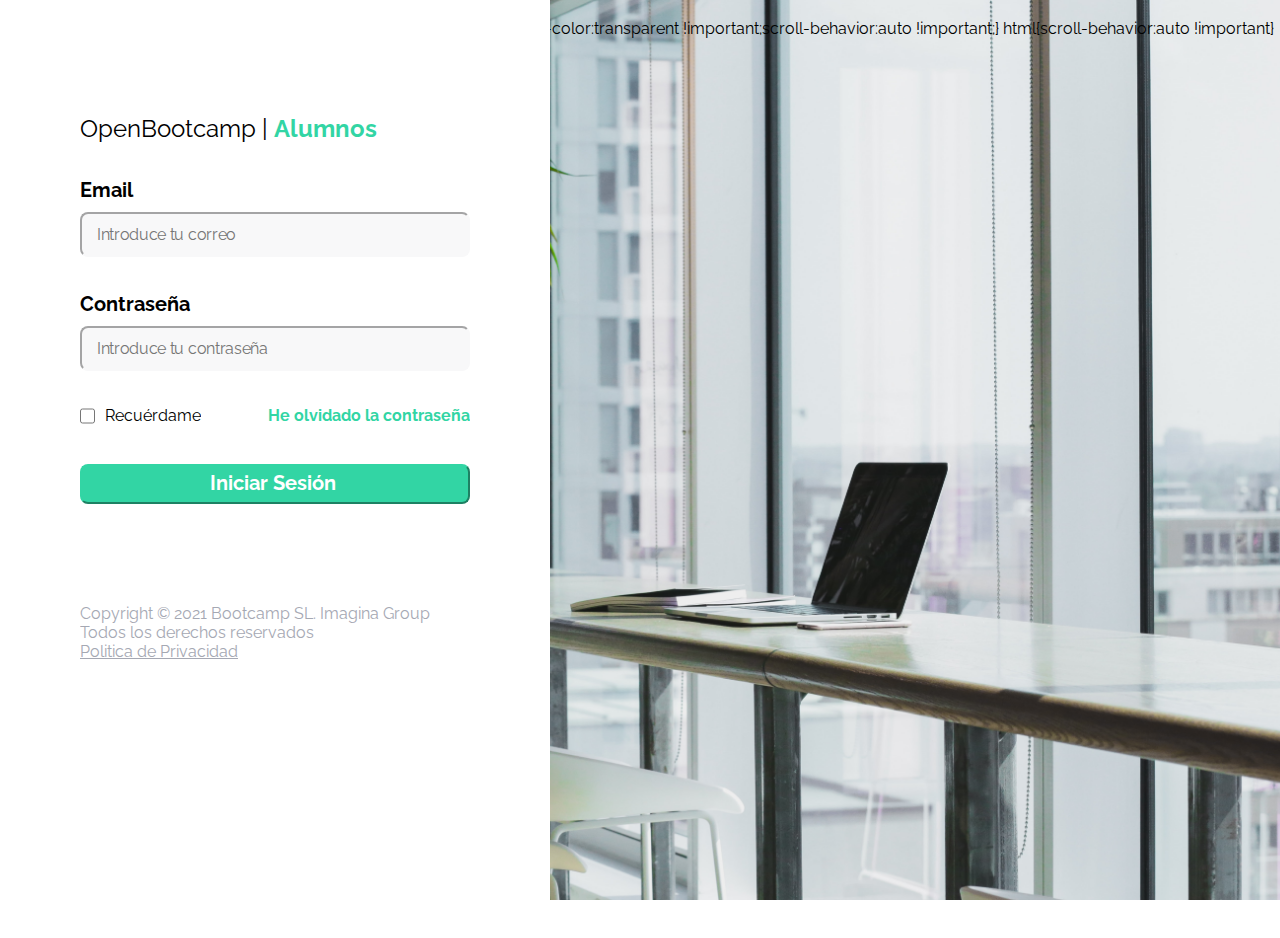
<file: EJERCICIOS/index.html>
<!DOCTYPE html>
<html lang="es">
    <head>
        <meta charset="UTF-8" />
        <meta name="viewport" content="width=device-width, initial-scale=1.0" />
        <title>login Form</title>
        <link rel="preconnect" href="https://fonts.googleapis.com" />
        <link rel="preconnect" href="https://fonts.gstatic.com" crossorigin />
        <link
            href="https://fonts.googleapis.com/css2?family=Raleway:ital,wght@0,400;1,100&display=swap"
            rel="stylesheet"
        />

        <link rel="stylesheet" href="./css/main.css" />
        <link rel="preconnect" href="https://fonts.gstatic.com" />
        <link rel="preconnect" href="https://fonts.gstatic.com" crossorigin />
    </head>
    <body>
        <section>
            <div class="contenedor_contenido">
                <div class="contenedor_formulario">
                    <h2 class="line">
                        OpenBootcamp | <span class="green">Alumnos</span>
                    </h2>
                    <form id="form_login">
                        <div class="input">
                            <span>Email</span>
                            <input
                                type="text"
                                placeholder="Introduce tu correo"
                                name=""
                                id="email"
                                class="usurario"
                                required
                            />
                        </div>
                        <div class="input">
                            <span class="line">Contraseña</span>
                            <input
                                type="password"
                                placeholder="Introduce tu contraseña"
                                name=""
                                id="password"
                                class="contrasenia"
                            />
                        </div>
                        <div class="check line">
                            <input type="checkbox" />
                            <label> Recuérdame </label>
                            <a href="#" class="login-forgot green"
                                >He olvidado la contraseña</a
                            >
                        </div>

                        <div class="input">
                            <button type="submit">
                                <div class="loader" id=""></div>
                                <span class="titulo_boton">Iniciar Sesión</span>
                            </button>
                        </div>

                        <div id="footer">
                            <p>Copyright © 2021 Bootcamp SL. Imagina Group</p>
                            <p>Todos los derechos reservados</p>
                            <p>Politica de Privacidad</p>
                        </div>
                    </form>
                </div>
            </div>
        </section>
    </body>
</html>
</file>
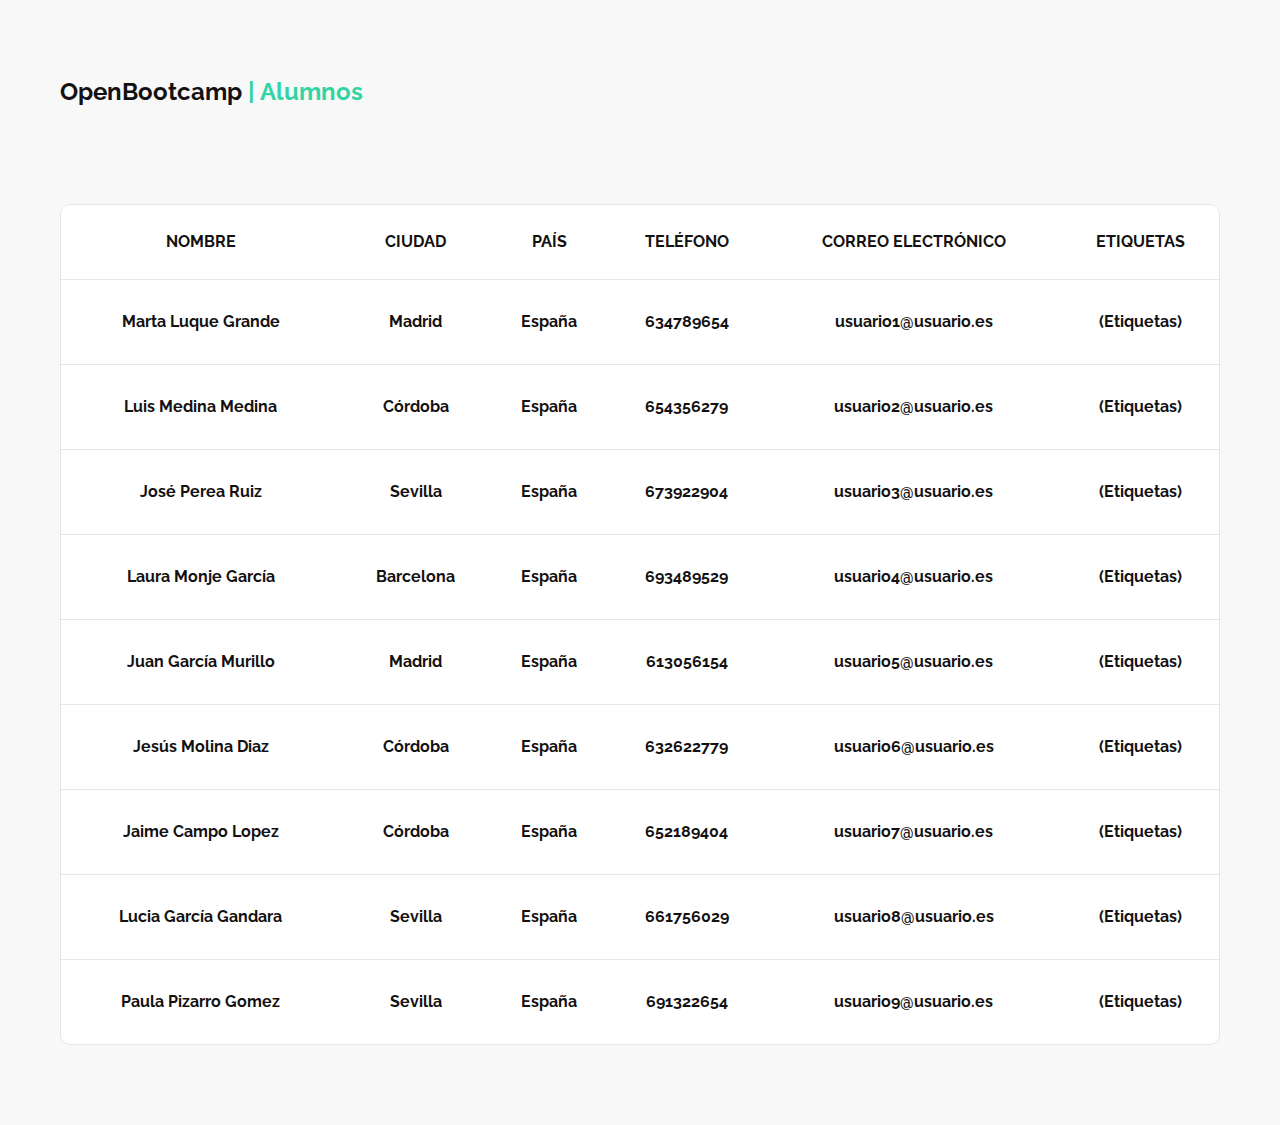
<file: TABLA/index.html>
<!DOCTYPE html>
<html lang="es">
  <head>
    <meta charset="UTF-8" />
    <meta name="viewport" content="width=device-width, initial-scale=1.0" />
    <title>tabla alumnos</title>
    <script src="https://code.jquery.com/jquery-3.5.1.js"></script>
    <script src="https://cdn.datatables.net/1.11.3/js/jquery.dataTables.min.js"></script>
    <script src="./app.js"></script>
    <link rel="preconnect" href="https://fonts.googleapis.com" />
    <link rel="preconnect" href="https://fonts.gstatic.com" crossorigin />
    <link
      href="https://fonts.googleapis.com/css2?family=Raleway:ital,wght@0,400;1,100&display=swap"
      rel="stylesheet"
    />
    <h2>OpenBootcamp <span class="green">| Alumnos</span></h2>
    <link
      rel="Stylesheet"
      href="https://cdn.datatables.net/1.11.3/css/jquery.dataTables.min.css"
    />
    <link rel="Stylesheet" href="./css/main.css" />
  </head>
  <body>
    <div class="page-container">
      <div class="table-container">
        <table id="alumnos">
          <thead>
            <tr>
              <th>NOMBRE</th>
              <th>CIUDAD</th>
              <th>PAÍS</th>
              <th>TELÉFONO</th>
              <th>CORREO ELECTRÓNICO</th>
              <th>ETIQUETAS</th>
            </tr>
          </thead>
          <tbody>
            <tr>
              <td>Marta Luque Grande</td>
              <td>Madrid</td>
              <td>España</td>
              <td>634789654</td>
              <td>usuario1@usuario.es</td>
              <td>(Etiquetas)</td>
            </tr>
            <tr>
              <td>Luis Medina Medina</td>
              <td>Córdoba</td>
              <td>España</td>
              <td>654356279</td>
              <td>usuario2@usuario.es</td>
              <td>(Etiquetas)</td>
            </tr>
            <tr>
              <td>José Perea Ruiz</td>
              <td>Sevilla</td>
              <td>España</td>
              <td>673922904</td>
              <td>usuario3@usuario.es</td>
              <td>(Etiquetas)</td>
            </tr>
            <tr>
              <td>Laura Monje García</td>
              <td>Barcelona</td>
              <td>España</td>
              <td>693489529</td>
              <td>usuario4@usuario.es</td>
              <td>(Etiquetas)</td>
            </tr>
            <tr>
              <td>Juan García Murillo</td>
              <td>Madrid</td>
              <td>España</td>
              <td>613056154</td>
              <td>usuario5@usuario.es</td>
              <td>(Etiquetas)</td>
            </tr>
            <tr>
              <td>Jesús Molina Diaz</td>
              <td>Córdoba</td>
              <td>España</td>
              <td>632622779</td>
              <td>usuario6@usuario.es</td>
              <td>(Etiquetas)</td>
            </tr>
            <tr>
              <td>Jaime Campo Lopez</td>
              <td>Córdoba</td>
              <td>España</td>
              <td>652189404</td>
              <td>usuario7@usuario.es</td>
              <td>(Etiquetas)</td>
            </tr>
            <tr>
              <td>Lucia García Gandara</td>
              <td>Sevilla</td>
              <td>España</td>
              <td>661756029</td>
              <td>usuario8@usuario.es</td>
              <td>(Etiquetas)</td>
            </tr>
            <tr>
              <td>Paula Pizarro Gomez</td>
              <td>Sevilla</td>
              <td>España</td>
              <td>691322654</td>
              <td>usuario9@usuario.es</td>
              <td>(Etiquetas)</td>
            </tr>
          </tbody>
        </table>
      </div>
    </div>
  </body>
</html>
</file>
<file: EJERCICIOS/css/main.css>
*,
* ::before,
*::after {
    margin: 0;
    padding: 0;
    box-sizing: border-box;
    font-family: "Raleway", sans-serif;
}

* {
    display: block;
    overflow: hidden;
}

.green {
    color: #32d5a4 !important;
}

body,
html {
    height: 100%;
}

body {
    min-height: 100%;
    background-image: url("../img/imagen.jpg");
    background-size: cover;
    background-repeat: no-repeat;
    margin-bottom: 80px;
}

.line {
    margin: 35px 0;
}

h2 {
    position: static;
    width: 297px;
    left: calc(50% - 297px / 2 - 76.5px);
    top: 143.5px;

    font-style: normal;
    font-weight: normal;
    font-size: 24px;
    line-height: 28px;

    background-color: "OpenBootcamp" #121625 "|Alumnos" aquamarine;
}

h2 span {
    display: inline;
    font-weight: bold;
}

.contenedor_contenido {
}
.contenedor_formulario {
    width: 100%;
    display: block;
    background: #ffffff;
    padding: 80px;
    min-height: 100%;
    position: absolute;
}

@media (min-width: 992px) {
    .contenedor_formulario {
        width: 550px;
        left: 0px;
        top: 0px;
        bottom: 0px;
    }
}
.contenedor_formulario {
}

input[type="text"],
input[type="password"] {
    position: static;
    width: 100%;
    height: 30px;
    left: 0px;
    top: 28px;

    padding: 12px 15px;
    font: 600;

    font-style: bold;
    font-weight: normal;
    font-size: 16px;
    line-height: 16px;
    letter-spacing: -0.02em;
    background: #f8f8f9;
    border-radius: 8px;
}

.input span {
    margin-bottom: 10px;
    font-weight: bold;
    font-size: 20px;
}

.input input {
    height: 45px;
    border-color: #f8f8f9;
}

.check {
}

.check > input[type="checkbox"] {
    width: 15px;
    height: 20px;
    float: left;
    margin-right: 10px;
    border-radius: 4px;
    border: 1px solid #f8f8f9;
}

.check > label {
    display: inline-block;
}

.check > .login-forgot {
    float: right;
    text-decoration: none;
    font-weight: bold;
}

.input [type="submit"] {
    padding: 5px 14px 5px 10px;

    position: static;
    width: 100%;
    height: 40px;

    background: #32d5a4;
    border-color: #32d5a4;
    color: white;
    border-radius: 8px;
}

#footer {
    padding-top: 100px;
    color: #a5a8b3;
}

#footer p:last-child {
    text-decoration: underline;
}
</file>
<file: TABLA/css/main.css>
body {
  margin: 60px;
  font-family: "Raleway", sans-serif;
  font-size: 16px;
  line-height: 4em;
  background-color: #f8f8f9;
  color: rgb(19, 17, 17);
}

.page-container {
  margin: 5rem auto;
}
.green {
  color: #32d4a4;
}

table#alumnos {
  width: 100%;
  border: 1px solid #e6e6ea;
  border-radius: 10px;
  border-collapse: separate;
  border-spacing: 0;
  font-weight: bold;
  background-color: #fff;
}
table#alunmnos th,
table#alumnos td {
  text-align: center;
  padding: 10px;
}

caption,
td,
th {
  padding: 0.3em;
}

table thead tr th {
  border-bottom: 1px solid #e6e6ea;
}

table tbody tr:not(:last-child) td {
  border-bottom: 1px solid #e6e6ea;
}
#alumnos_filter label input {
  height: 40px;
  width: 200px;
  border-radius: 6px;
  border: 1px solid #e6e6ea;
  background-color: #e6e6ea;
  margin-left: 15px;
}

.dataTables_wrapper .dataTables_filter {
  float: left;
  text-align: left;
}
</file>
